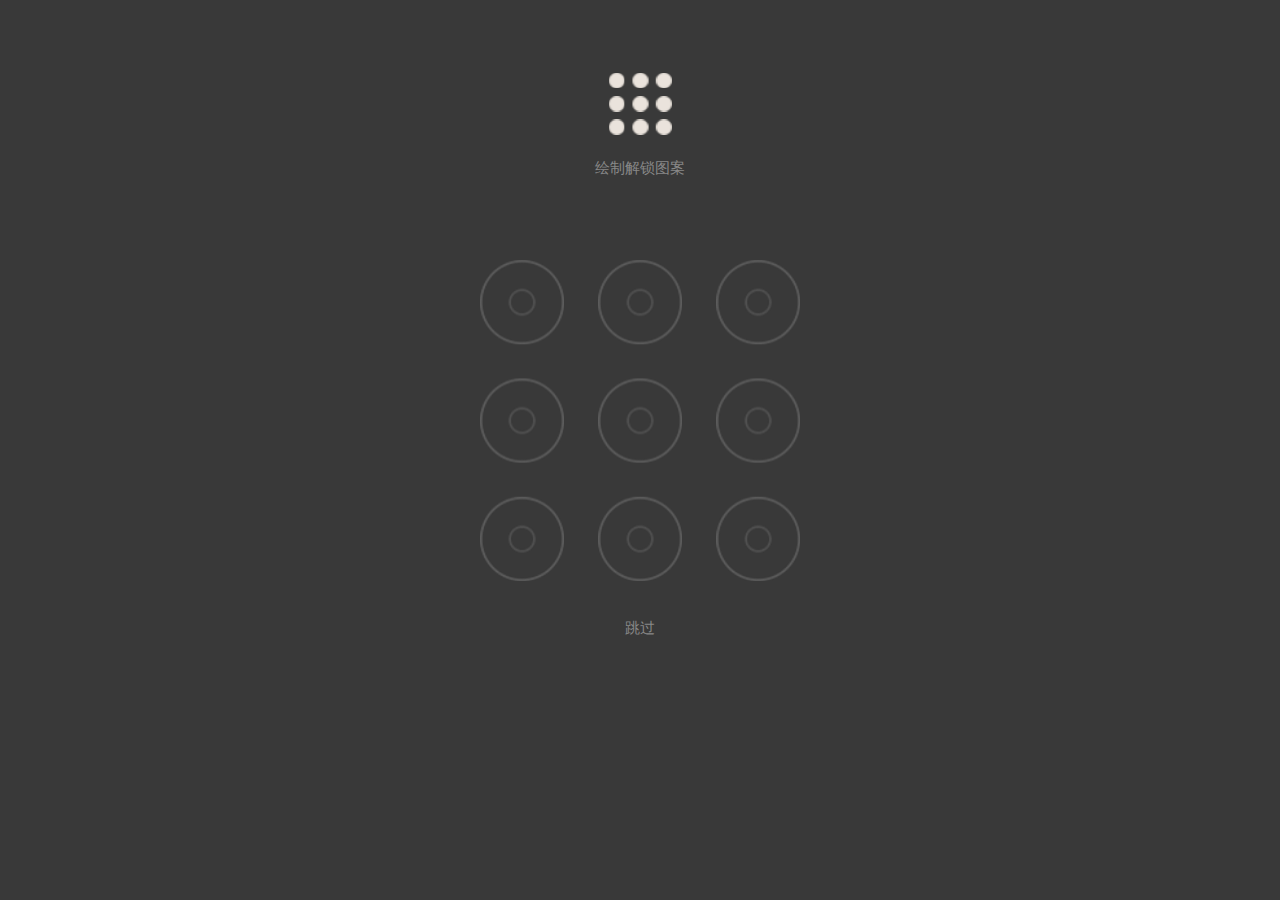
<file: gesture-lock/gesture-setting.html>
<!DOCTYPE html>
<html lang="zh">
<head>
  <meta charset="UTF-8"></meta>
  <meta name="viewport" content="width=device-width, initial-scale=1.0, user-scalable=no"></meta>
  <title></title>
  <link rel="stylesheet" href="./_css/gesture-lock.css"></link>
  <script type="text/javascript" src="../common/_js/common.js"></script>
  <script type="text/javascript" src="./_js/gesture-lock.js"></script>
</head>
<body>
  <div class="header">
    <button id="gesture-back" class="back back-img" onclick="GestureSetting.backExit();" style="display:none;"></button>
    <div id="preview" class="preview"></div>
    <div id="comment" class="pd10">　</div>
    <div id="message" class="pd10 red">　</div>
  </div>
  <div id="gesture-lock"></div>
  <button id="skip" onclick="GestureSetting.skip()" style="display:none;">跳过</button>
  <button id="reset" onclick="GestureSetting.reset()" style="display:none;">重新绘制解锁图案</button>

  <script type="text/javascript">
    var GestureSetting = {};
    GestureSetting.confirming = false;
    GestureSetting.tempword = "";
    GestureSetting.storedPassword = function() {
      return window.localStorage.getItem('password');
    }
    GestureSetting.showMessage = function(msg) {
      document.getElementById("message").innerHTML = msg;
    }
    GestureSetting.hideMessage = function() {
      document.getElementById("message").innerHTML = "　";
    }
    GestureSetting.displayInitial = function() {
      document.getElementById("comment").innerHTML = "绘制解锁图案";
      if (this.storedPassword()) {
        document.getElementById("gesture-back").style.display = "block";
        document.getElementById("skip").style.display = "none";
      } else {
        document.getElementById("gesture-back").style.display = "none";
        document.getElementById("skip").style.display = "inline-block";
      }
      document.getElementById("reset").style.display = "none";
    }
    GestureSetting.displayConfirm = function() {
      document.getElementById("comment").innerHTML = "再次绘制解锁图案";
      if (this.storedPassword()) {
        document.getElementById("gesture-back").style.display = "none";
        document.getElementById("skip").style.display = "none";
      } else {
        document.getElementById("gesture-back").style.display = "none";
        document.getElementById("skip").style.display = "none";
      }
      document.getElementById("reset").style.display = "inline-block";
    }
    GestureSetting.backExit = function() {
      history.go(Common.urlParam('popPrev') ? -2 : -1);
    }
    GestureSetting.skip = function() {
      if (confirm("手势密码可以保护你的账户安全，确定跳过？")) {
        window.localStorage.setItem('skip-gesture', 1);
        GestureSetting.backExit();
      }
    }
    GestureSetting.reset = function() {
      previewLock.showPassword("");
      this.confirming = false;
      this.tempword = "";
      this.displayInitial();
      this.hideMessage();
    }
    GestureSetting.touchEnded = function(gestureLock, password) {
      this.hideMessage();

      if (!this.confirming) { // first
        gestureLock.reset();
        if (password.split(',').length < 4) {
          this.showMessage("至少连接4个点，请重新输入");
          return;
        }
        previewLock.showPassword(password);
        this.confirming = true;
        this.tempword = password;
        this.displayConfirm();

      } else if (password == this.tempword) { // success
        gestureLock.reset();
        if (password.split(',').length < 4) {
          this.showMessage("至少连接4个点，请重新输入");
          return;
        }
        this.showMessage("设置成功");
        setTimeout(function() {
          window.localStorage.setItem('password', password);
          GestureSetting.backExit();
        }, 1000);

      } else {
        this.showMessage("与上次绘制不一致，请重新绘制");
        gestureLock.uninteractive = true;
        gestureLock.showError();
        setTimeout(function() {
          gestureLock.reset();
          gestureLock.uninteractive = false;
        }, 1000);
      }
    }

    var previewLock = new GestureLock({
      lockId : 'preview-lock',
      root: document.getElementById("preview"),
      canvasSize: 60,
      uninteractive: true,
      nodeRadius: 6,
      routeHidden: true,
      selectedImage: Common.DeviceImage('./_img/preview-selected.png'),
      normalImage: Common.DeviceImage('./_img/preview-normal.png'),
    });
    previewLock.init();

    var gestureLock = new GestureLock({
      lockId : 'lock-canvas',
      root: document.getElementById("gesture-lock"),
      delegate: GestureSetting
    });
    gestureLock.init();

    GestureSetting.displayInitial();
  </script>
</body>
</html>
</file>
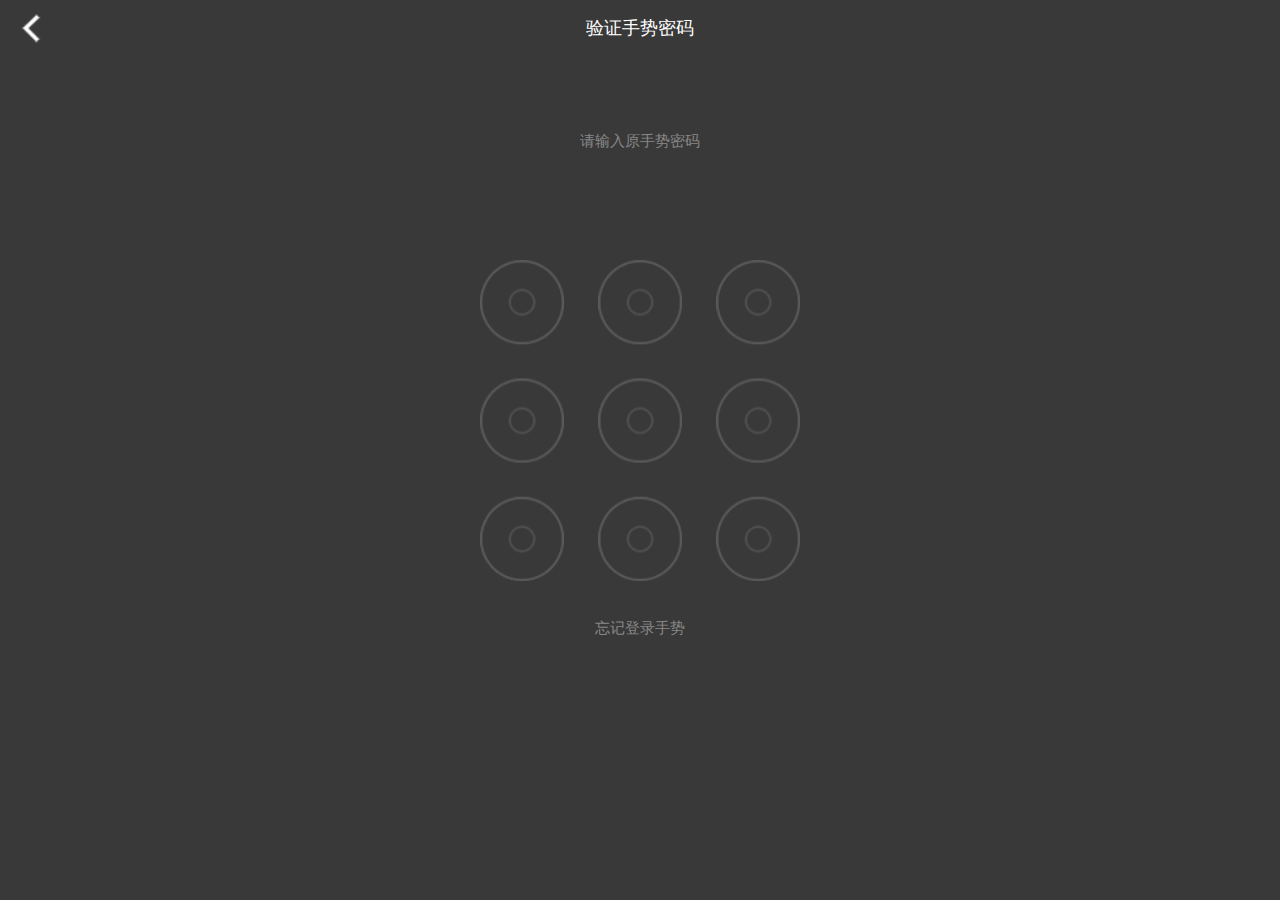
<file: gesture-lock/gesture-verify.html>
<!DOCTYPE html>
<html lang="zh">
<head>
  <meta charset="UTF-8"></meta>
  <meta name="viewport" content="width=device-width, initial-scale=1.0, user-scalable=no"></meta>
  <title></title>
  <link rel="stylesheet" href="./_css/gesture-lock.css"></link>
  <script type="text/javascript" src="../common/_js/common.js"></script>
  <script type="text/javascript" src="./_js/gesture-lock.js"></script>
</head>
<body>
  <div id="login-header" class="header" style="display:none;">
    <div id="user-photo-border" class="photo-border photo-border-img photo-mt">
      <img id="user-photo" class="photo-default photo-default-img" src="../common/_img/blank.gif"></img>
    </div>
    <div id="phone-number" class="pd08">　</div>
    <div id="login-message" class="pd08 red">　</div>
  </div>
  <div id="verify-header" class="header" style="display:none;">
    <button id="gesture-back" class="back back-img" onclick="GestureVerify.backExit();"></button>
    <div id="title" class="title">验证手势密码</div>
    <div id="verify-comment" class="single-message" style="display:block;">请输入原手势密码</div>
    <div id="verify-message" class="single-message red" style="display:none;">　</div>
  </div>
  <div id="gesture-lock"></div>
  <button id="forget" onclick="GestureVerify.forgetPassword();">忘记登录手势</button>

  <script type="text/javascript">
    if (!window.localStorage.getItem('pswd-retry')) {
      window.localStorage.setItem('pswd-retry', 0);
    }

    var GestureVerify = {};
    if (Common.urlParam('verify') == 'login') {
      document.getElementById("login-header").style.display = "block";
      document.getElementById("verify-header").style.display = "none";
      GestureVerify.showMessage = function(msg) {
        document.getElementById("login-message").innerHTML = msg;
      }
      GestureVerify.hideMessage = function() {
        document.getElementById("login-message").innerHTML = "　";
      }

      /* mock user info init */
      setTimeout(function() {
        document.getElementById("user-photo").src = "./_img/mock-user-photo.jpg";
        document.getElementById("phone-number").innerHTML = "186****5678";
      }, 0);
      /* mock user info end */
    } else {
      document.getElementById("login-header").style.display = "none";
      document.getElementById("verify-header").style.display = "block";
      GestureVerify.showMessage = function(msg) {
        document.getElementById("verify-comment").style.display = "none";
        document.getElementById("verify-message").innerHTML = msg;
        document.getElementById("verify-message").style.display = "block";
      }
      GestureVerify.hideMessage = function() {
        document.getElementById("verify-message").style.display = "none";
        document.getElementById("verify-message").innerHTML = "　";
        document.getElementById("verify-comment").style.display = "block";
      }
    }
    GestureVerify.backExit = function() {
      history.go(-1);
    }
    GestureVerify.forgetPassword = function() {
      if (confirm("忘记登录手势需要重新登录")) {
        window.localStorage.setItem('pswd-retry', 0);
        window.localStorage.removeItem('password');
        history.go(-1);
      }
    }
    GestureVerify.touchEnded = function(gestureLock, password) {
      this.hideMessage();

      var pw = window.localStorage.getItem('password');
      if (password == pw) {
        window.localStorage.setItem('pswd-retry', 0);
        if (Common.urlParam('target')) {
          window.location = decodeURIComponent(Common.urlParam('target'));
        } else {
          history.go(-1);
        }
      } else {
        gestureLock.uninteractive = true;
        gestureLock.showError();

        var retry = Number(window.localStorage.getItem('pswd-retry')) + 1;
        window.localStorage.setItem('pswd-retry', retry);
        if (retry >= 5) {
          GestureVerify.backExit();
          return;
        }
        this.showMessage("密码输入错误，还可以输入" + (5 - retry) + "次");
        setTimeout(function() {
          gestureLock.reset();
          gestureLock.uninteractive = false;
        }, 1000);
      }
    }

    var gestureLock = new GestureLock({
      lockId : 'lock-canvas',
      root: document.getElementById("gesture-lock"),
      delegate: GestureVerify
    });
    gestureLock.init();
  </script>
</body>
</html>
</file>
<file: gesture-lock/_css/gesture-lock.css>
@media (min-device-width:320px) and (max-device-width:374px) {html{font-size:100px;}}
@media (min-device-width:375px) and (max-device-width:413px) {html{font-size:117.1875px;}}
@media (min-device-width:414px) {html{font-size:129.375px;}}

body{font-family:'Helvetica Neue';font-size:15px;text-align:center;margin:0;background-color:#393939;color:#888888;}
button{border:0;padding:0;background-color:inherit;font:inherit;color:inherit;}

.header{height:1.75rem;}
.back{position:absolute;top:0.06rem;left:0.08rem;width:0.32rem;height:0.32rem;background-size:100% 100%;}
.preview{padding-top:0.5rem;}
.photo-mt{margin-top:0.45rem;}
.photo-border{display:inline-block;width:0.75rem;height:0.75rem;background-size:100% 100%;}
.photo-default{display:inline-block;margin-top:0.08rem;width:0.59rem;height:0.59rem;background-size:100% 100%;border-radius:0.3rem;}
.title{font-size:18px;height:0.32rem;line-height:0.32rem;padding:0.06rem 0;color:#ffffff;}
.single-message{height:1.31rem;line-height:1.31rem;}

.pd05{padding-top:0.05rem;}
.pd08{padding-top:0.08rem;}
.pd10{padding-top:0.1rem;}
.red{color:#ff0000;}

@media (max-device-height:567px) {
  .header{height:1.2rem;}
  .preview{padding-top:0.15rem;}
  .photo-mt{margin-top:0.20rem;}
  .single-message{height:0.76rem;line-height:0.76rem;}
}

@media (-webkit-min-device-pixel-ratio:1) {
  .back-img{background-image:url(../_img/gesture-back-1x.png);}
  .photo-border-img{background-image:url(../_img/gesture-photo-border-1x.png);}
  .photo-default-img{background-image:url(../_img/gesture-photo-default-1x.png);}
}

@media (-webkit-min-device-pixel-ratio:2) {
  .back-img{background-image:url(../_img/gesture-back-2x.png);}
  .photo-border-img{background-image:url(../_img/gesture-photo-border-2x.png);}
  .photo-default-img{background-image:url(../_img/gesture-photo-default-2x.png);}
}

@media (-webkit-min-device-pixel-ratio:3) {
  .back-img{background-image:url(../_img/gesture-back-3x.png);}
  .photo-border-img{background-image:url(../_img/gesture-photo-border-3x.png);}
  .photo-default-img{background-image:url(../_img/gesture-photo-default-3x.png);}
}
</file>
